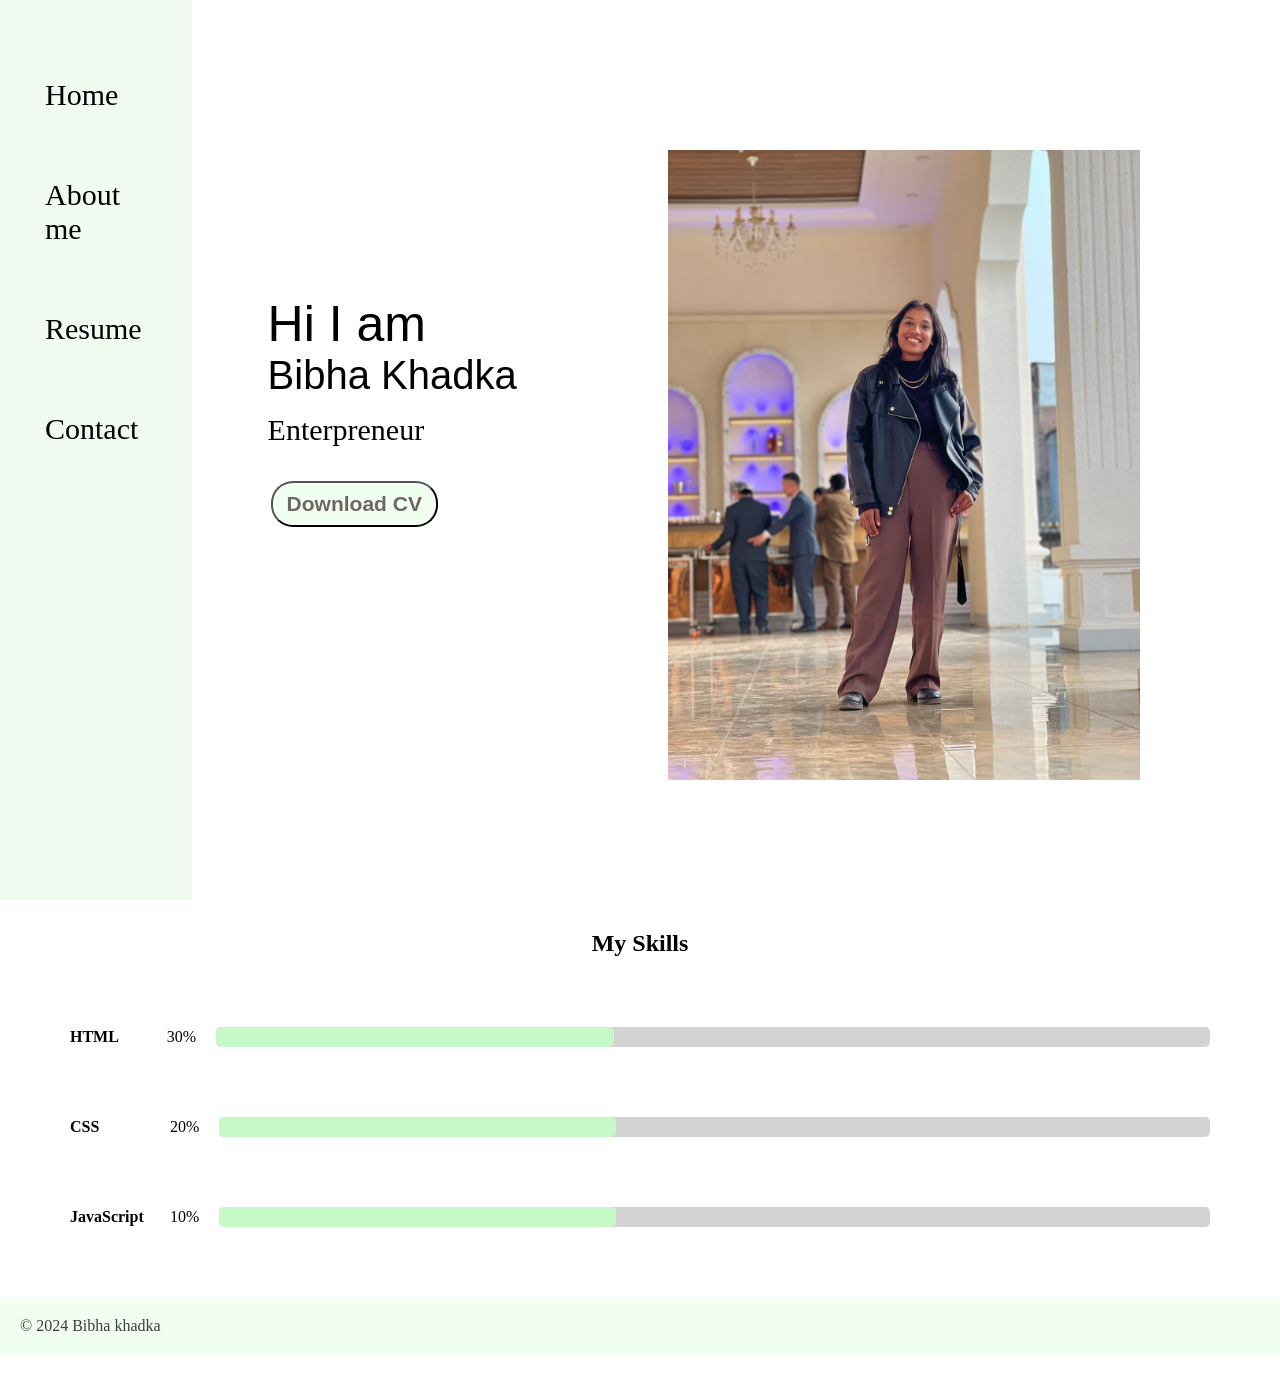
<file: templates/index.html>
<!DOCTYPE html>
<html lang="en">

<head>
  <meta charset="UTF-8">
  <meta name="viewport" content="width=device-width, initial-scale=1.0">
  <title>Bibha Khadka</title>
  <link rel="stylesheet" href="/static/css/style.css">
</head>

<body>
  </div>
  <div class="container">
    <div class="sidebar">
      <nav>
        <ul>
          <li><a href="/">Home</a></li>
          <li><a href="aboutme.html">About me</a></li>
          <li><a href="resume.html">Resume</a></li>
          <li><a href="contact.html">Contact</a></li>
        </ul>
      </nav>
    </div>
    <div class="main">
      <div class="infoContainer">
        <div class="devInfo">
          <div class="hello">Hi I am</div>
          <div class="name">Bibha Khadka</div>
          <div class="about">Enterpreneur</div>
          <div class="buttons">
            <a href="cv.html">
              <button>Download CV</button></a>
          </div>
        </div>
        <div class="devPic"><img src="/static/image/viber_image_2024-03-26_17-32-37-248.jpg"></div>
      </div>
    </div>
  </div>
  <div class="skills">
    <h2>My Skills</h2>
    <div class="skill-bar" data-skill="HTML">
      <div class="skill-name">HTML</div>
      <div class="skill-percent">30%</div>
      <div class="skill-filler" style="width: 90%;"></div>
    </div>
    <div class="skill-bar" data-skill="CSS">
      <div class="skill-name">CSS</div>
      <div class="skill-percent">20%</div>
      <div class="skill-filler" style="width: 80%;"></div>
    </div>
    <div class="skill-bar" data-skill="JavaScript">
      <div class="skill-name">JavaScript</div>
      <div class="skill-percent">10%</div>
      <div class="skill-filler" style="width: 70%;"></div>
    </div>
  </div>


  <footer>
    <div class="copyright">
      <p>&copy; 2024 Bibha khadka</p>
    </div>
  </footer>
</body>

</html>
</file>
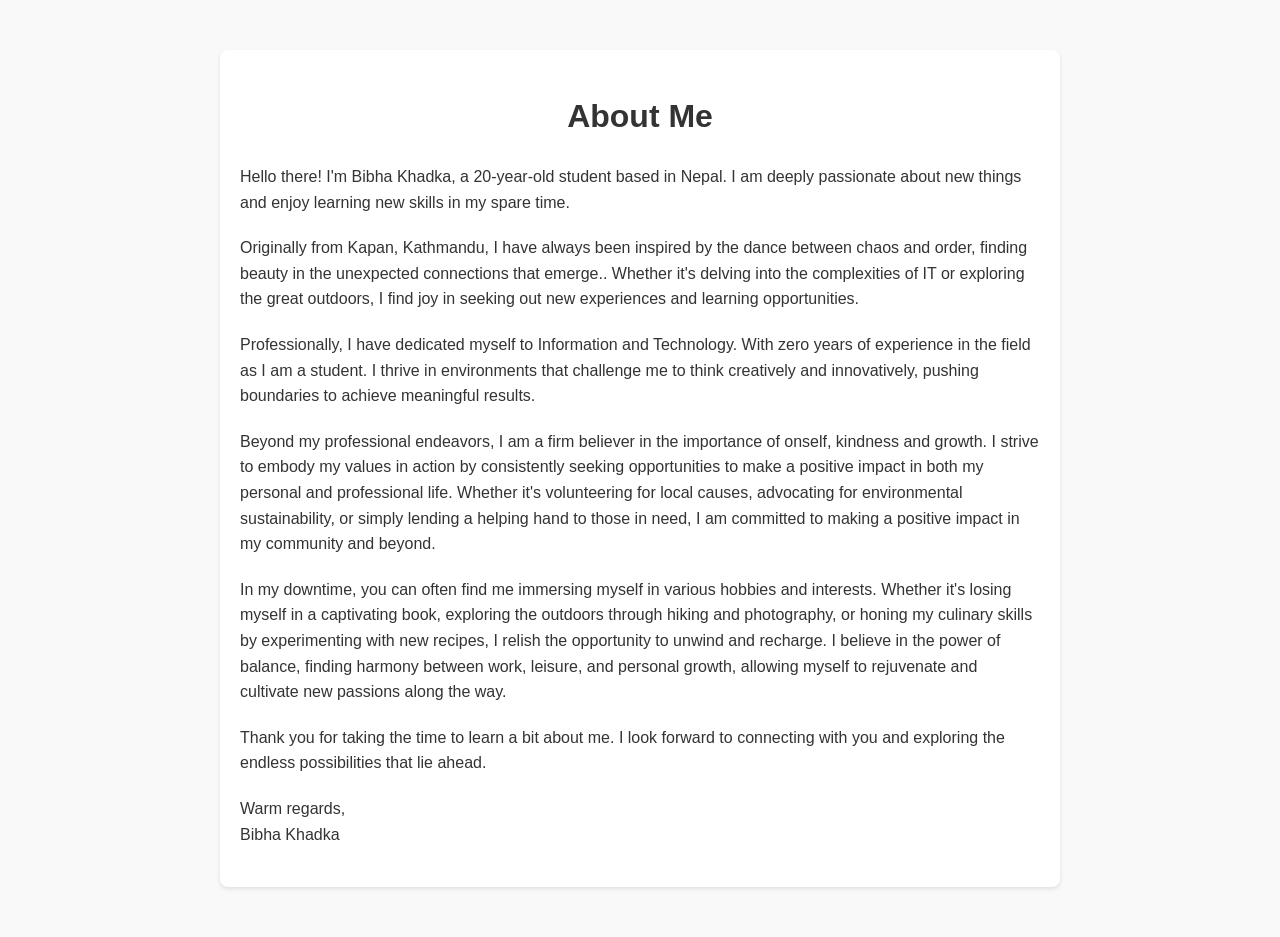
<file: templates/aboutme.html>
<!DOCTYPE html>
<html lang="en">
<head>
    <meta charset="UTF-8">
    <meta name="viewport" content="width=device-width, initial-scale=1.0">
    <title>About Me</title>
    <style>
        body {
            font-family: Arial, sans-serif;
            line-height: 1.6;
            margin: 0;
            padding: 0;
            background-color: #f9f9f9;
            color: #333;
        }
        .container {
            max-width: 800px;
            margin: 50px auto;
            padding: 20px;
            background-color: #fff;
            border-radius: 8px;
            box-shadow: 0 2px 4px rgba(0, 0, 0, 0.1);
        }
        h1 {
            text-align: center;
            color: #333;
        }
        p {
            margin-bottom: 20px;
        }
    </style>
</head>
<body>
    <div class="container">
        <h1>About Me</h1>
        <p>Hello there! I'm Bibha Khadka, a 20-year-old student based in Nepal. I am deeply passionate about new things and enjoy learning new skills in my spare time.</p>
        <p>Originally from Kapan, Kathmandu, I have always been inspired by the dance between chaos and order, finding beauty in the unexpected connections that emerge.. Whether it's delving into the complexities of IT or exploring the great outdoors, I find joy in seeking out new experiences and learning opportunities.</p>
        <p>Professionally, I have dedicated myself to Information and Technology. With zero years of experience in the field as I am a student. I thrive in environments that challenge me to think creatively and innovatively, pushing boundaries to achieve meaningful results.</p>
        <p>Beyond my professional endeavors, I am a firm believer in the importance of onself, kindness and growth. I strive to embody my values in action by consistently seeking opportunities to make a positive impact in both my personal and professional life. Whether it's volunteering for local causes, advocating for environmental sustainability, or simply lending a helping hand to those in need, I am committed to making a positive impact in my community and beyond.</p>
        <p>In my downtime, you can often find me immersing myself in various hobbies and interests. Whether it's losing myself in a captivating book, exploring the outdoors through hiking and photography, or honing my culinary skills by experimenting with new recipes, I relish the opportunity to unwind and recharge. I believe in the power of balance, finding harmony between work, leisure, and personal growth, allowing myself to rejuvenate and cultivate new passions along the way.</p>
        <p>Thank you for taking the time to learn a bit about me. I look forward to connecting with you and exploring the endless possibilities that lie ahead.</p>
        <p>Warm regards,<br>Bibha Khadka</p>
    </div>
</body>
</html>
</file>
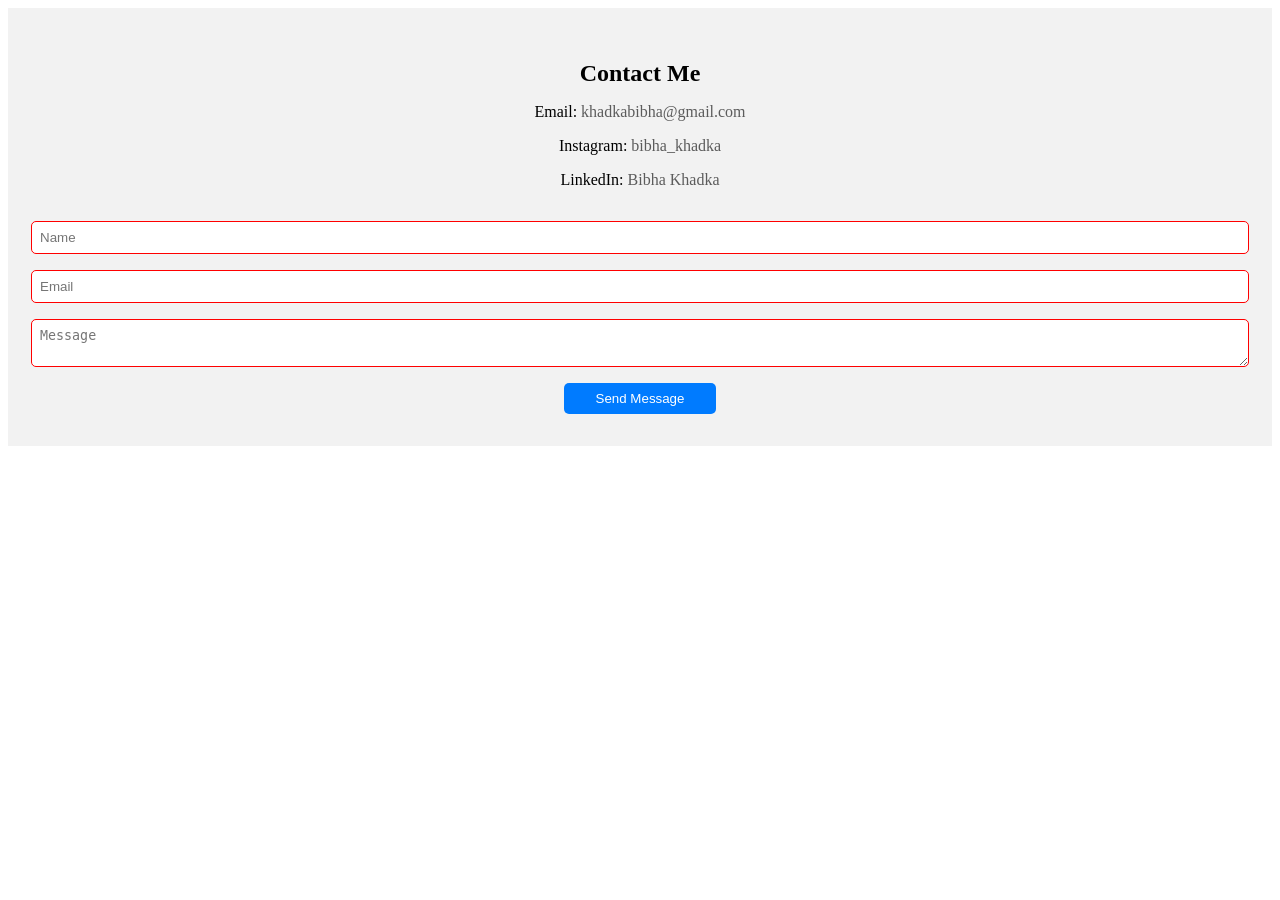
<file: templates/contact.html>
<!DOCTYPE html>
<html>
<head>
    <title>Contact Page</title>
    <link rel="stylesheet" type="text/css" href="/static/css/styles.css">
</head>
<body>
    <div class="contact-section">
        <h2>Contact Me</h2>
        <div class="contact-info">
            <p>Email: <a href="mailto:you@example.com">khadkabibha@gmail.com</a></p>
            <p> Instagram: <a href="https://www.instagram.com/bibha_khadka/" target="_blank">bibha_khadka</a></p>
            <p> LinkedIn: <a href="https://www.linkedin.com/in/yourname/" target="_blank">Bibha Khadka</a></p>
        </div>
        <form method="POST" action="https://formspree.io/your@email.com" id="contact-form" novalidate>
            <input type="text" name="name" placeholder="Name" id="name-input" required>
            <input type="email" name="email" placeholder="Email" id="email-input" required>
            <textarea name="message" placeholder="Message" id="message-input" required></textarea>
            <button type="submit">Send Message</button>
        </form>
    </div>
</body>
</html>
</file>
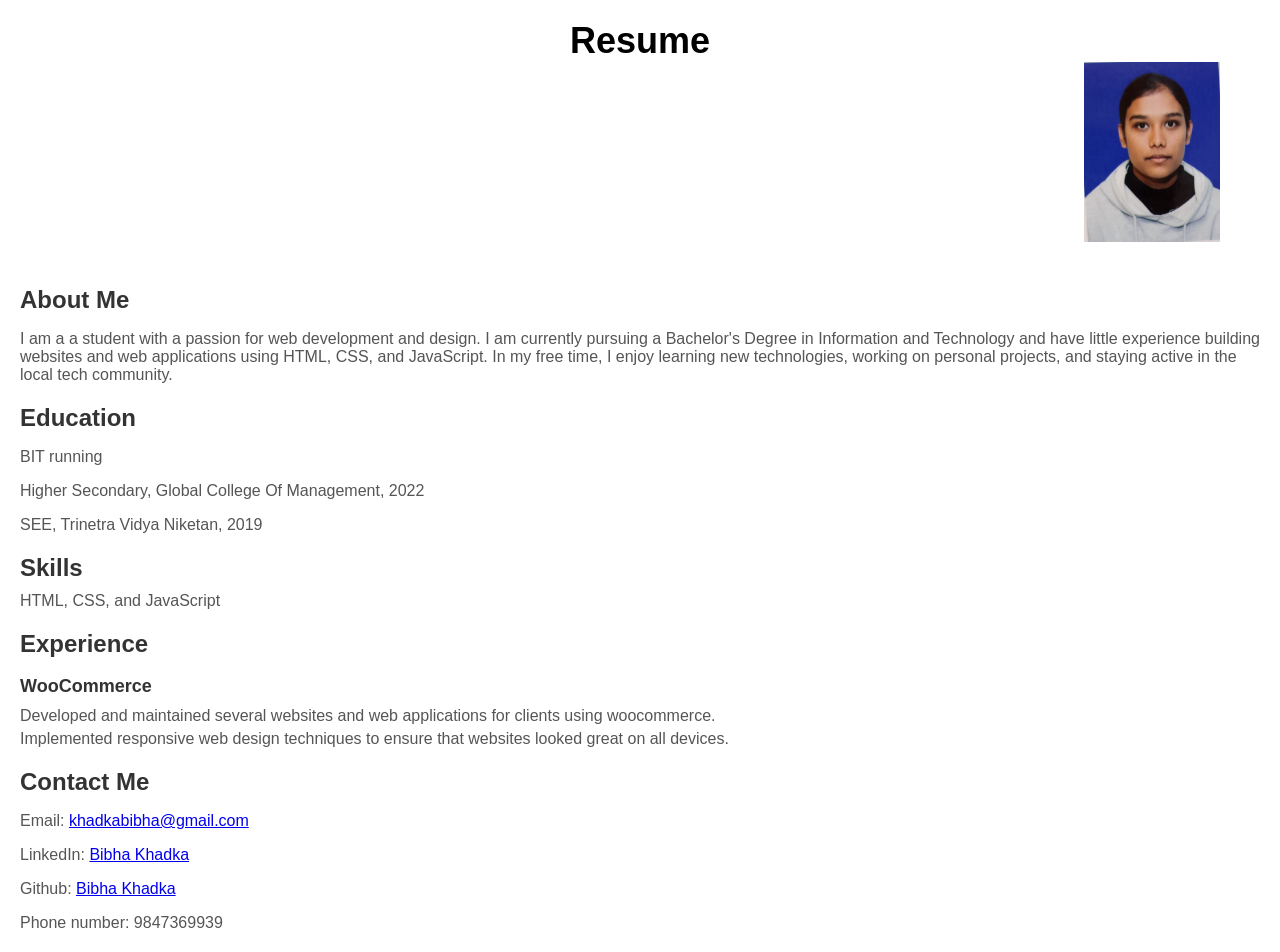
<file: templates/cv.html>
<!DOCTYPE html>
<html>
  <head>
    <title>My Resume</title>
    <style>
        body {
    font-family: Arial, sans-serif;
    margin: 0;
    padding: 0;
  }
  
  header {
    padding: 20px;
    text-align: center;
  }
  
  header h1 {
    font-size: 36px;
    margin: 0;
  }
  
  header .profile-picture {
    border-radius: 50%;
    height: 150px;
    width: 150px;
    margin: 20px 0;
  }
  
  section {
    margin: 20px;
  }
  
  section h2 {
    font-size: 24px;
    margin-bottom: 10px;
    color: #333;
  }
  
  section h3 {
    font-size: 18px;
    margin-bottom: 10px;
    color: #333;
  }
  
  section p {
    margin-bottom: 10px;
    color: #555;
  }
  
  section ul {
    list-style: none;
    padding: 0;
    margin: 0;
  }
  
  section li {
    margin-bottom: 5px;
    color: #555;
  }
  img{
    height: 20vh;
    margin-left:80vw;

    }
    </style>
  </head>
  <body>
    <header>
      <h1>Resume</h1>
      <img src="/static/image/mmm.jpg">
    </header>
    <section>
      <h2>About Me</h2>
      <p>I am a a student with a passion for web development and design. I am currently pursuing a Bachelor's Degree in Information and Technology and have little experience building websites and web applications using HTML, CSS, and JavaScript. In my free time, I enjoy learning new technologies, working on personal projects, and staying active in the local tech community.</p>
    </section>
    <section>
      <h2>Education</h2>
      <p>BIT running</p>
      <p>Higher Secondary, Global College Of Management, 2022</p>
      <p>SEE, Trinetra Vidya Niketan, 2019</p>
    </section>
    <section>
      <h2>Skills</h2>
      <ul>
        <li>HTML, CSS, and JavaScript</li>
    
        
      </ul>
    </section>
    <section>
      <h2>Experience</h2>
      <h3>WooCommerce</h3>
      <ul>
        <li>Developed and maintained several websites and web applications for clients using woocommerce.</li>
        <li>Implemented responsive web design techniques to ensure that websites looked great on all devices.</li>
      </ul>
    </section>
    <section>
      <h2>Contact Me</h2>
      <p>Email: <a href="mailto:you@example.com">khadkabibha@gmail.com</a></p>
      <p>LinkedIn: <a href="https://www.linkedin.com/in/yourname">Bibha Khadka</a></p>
      <p>Github: <a href="https://github.com/BibhaKhadka">Bibha Khadka</a></p>
      <p>Phone number: 9847369939</p>
    </section>
  </body>
</html>
</file>
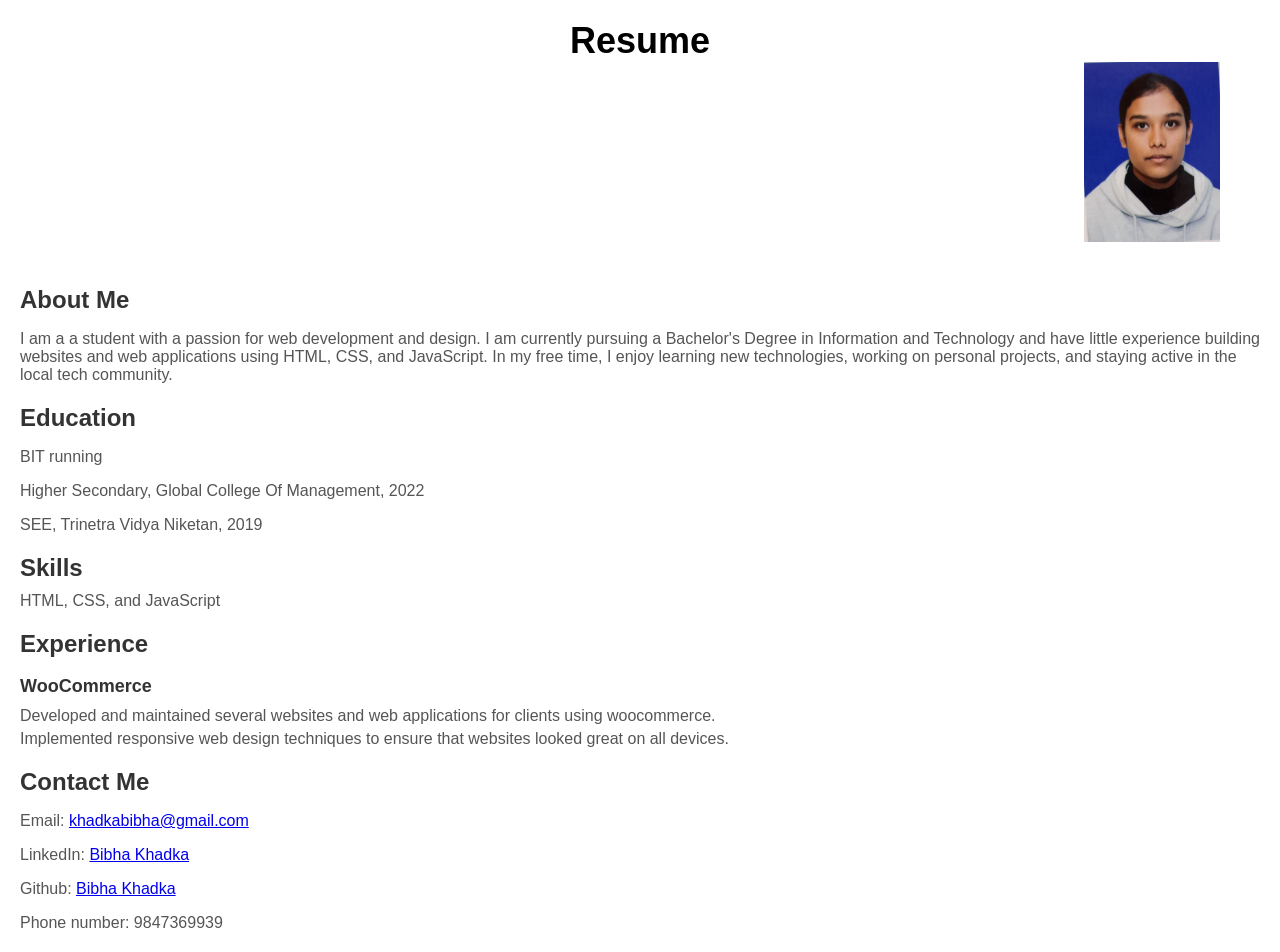
<file: templates/resume.html>
<!DOCTYPE html>
<html>
  <head>
    <title>My Resume</title>
    <link rel="stylesheet" type="text/css" href="/static/css/styless.css">
  </head>
  <body>
    <header>
      <h1>Resume</h1>
      <img src="/static/image/mmm.jpg">
    </header>
    <section>
      <h2>About Me</h2>
      <p>I am a a student with a passion for web development and design. I am currently pursuing a Bachelor's Degree in Information and Technology and have little experience building websites and web applications using HTML, CSS, and JavaScript. In my free time, I enjoy learning new technologies, working on personal projects, and staying active in the local tech community.</p>
    </section>
    <section>
      <h2>Education</h2>
      <p>BIT running</p>
      <p>Higher Secondary, Global College Of Management, 2022</p>
      <p>SEE, Trinetra Vidya Niketan, 2019</p>
    </section>
    <section>
      <h2>Skills</h2>
      <ul>
        <li>HTML, CSS, and JavaScript</li>
    
        
      </ul>
    </section>
    <section>
      <h2>Experience</h2>
      <h3>WooCommerce</h3>
      <ul>
        <li>Developed and maintained several websites and web applications for clients using woocommerce.</li>
        <li>Implemented responsive web design techniques to ensure that websites looked great on all devices.</li>
      </ul>
    </section>
    <section>
      <h2>Contact Me</h2>
      <p>Email: <a href="mailto:you@example.com">khadkabibha@gmail.com</a></p>
      <p>LinkedIn: <a href="https://www.linkedin.com/in/yourname">Bibha Khadka</a></p>
      <p>Github: <a href="https://github.com/BibhaKhadka">Bibha Khadka</a></p>
      <p>Phone number: 9847369939</p>
    </section>
  </body>
</html>
</file>
<file: static/css/style.css>
* {
    margin: 0;
    padding: 0;
}

.sidebar {
    background-color: rgb(240, 250, 240);
    width: 15vw;
    height: 100vh;
}

.sidebar nav {
    padding: 45px;
}

.sidebar nav li {
    list-style: none;
    font-size: 30px;
    padding: 33px 0;
}

.sidebar nav li a {
    text-decoration: none;
    color: black;
}

.main {
    width: 80vw;
}

.container {
    display: flex;
}

.infoContainer {
    height: 58vh;
    width: 80vw;
    margin: 150px auto;
    display: flex;
    justify-content: space-around;
}

.devInfo {
    display: flex;
    justify-content: center;
    flex-direction: column;
    font-family: 'Times New Roman', Times, serif;
}

.hello {
    font-size: 50px;
    font-family: 'Segoe UI', Tahoma, Geneva, Verdana, sans-serif;
}

.name {
    font-size: 40px;
    font-family: 'Segoe UI', Tahoma, Geneva, Verdana, sans-serif;
}

.about {
    font-size: 30px;
    margin-top: 15px;
}

.buttons {
    margin-top: 34px;
}

.buttons button {
    padding: 9px 14px;
    border-radius: 22px;
    background-color: honeydew;
    color: rgb(113, 101, 101);
    font-weight: bold;
    font-size: 21px;
    margin: 0 3px;
    cursor: pointer;
}

.devPic img {
    height: 70vh;
}

footer {
    background-color: honeydew;
    color: #3e3d3d;
    padding: 20px;
    display: flex;
    justify-content: space-between;
    align-items: center;
    flex-wrap: wrap;
    margin-bottom: 25px;
}
skills{
    margin: 20px; 
    width: 80vw;
}
.skill-bar {
    margin: 70px;
    display: flex;
    align-items: center;
}

.skill-name {
    width: 100px;
    font-weight: bold;
}

.skill-percent {
    margin-right: 10px;
}

.skill-filler {
    flex-grow: 1;
    background-color: lightgray;
    height: 20px;
    border-radius: 5px;
    margin-left: 10px;
}

.skill-filler::after {
    content: '';
    display: block;
    height: 100%;
    width: 40%;
    background-color:rgb(199, 248, 199); 
    border-radius: 5px;
}
h2{
    text-align: center;
    margin: 30px;
}
</file>
<file: static/css/styles.css>
.contact-section {
    background-color: #f2f2f2;
    padding: 2rem;
    text-align: center;
}

.contact-section h2 {
    margin-bottom: 1rem;
}

.contact-info {
    margin-bottom: 2rem;
}

.contact-info p {
    margin-bottom: 0.5rem;
}

.contact-info a {
    color: #5c5c5c;
    text-decoration: none;
    transition: color 0.3s;
}

.contact-info a:hover {
    color: #444;
}

#contact-form {
    display: flex;
    flex-direction: column;
    align-items: center;
}

#contact-form input, #contact-form textarea {
    width: 100%;
    padding: 0.5rem;
    margin-bottom: 1rem;
    border-radius: 5px;
    border: 1px solid #ccc;
}

#contact-form input:focus, #contact-form textarea:focus {
    outline: none;
    box-shadow: 0 0 2px 1px rgba(0, 102, 255, 0.5);
}

#contact-form button {
    padding: 0.5rem 2rem;
    background-color: #007bff;
    color: white;
    border: none;
    border-radius: 5px;
    cursor: pointer;
}

#contact-form button:hover {
    background-color: #0062cc;
}

#contact-form button:disabled {
    background-color: #c0c0c0;
    cursor: not-allowed;
}

#contact-form [required] {
    border-color: #f00;
}

#contact-form [aria-invalid="true"] {
    background-color: #fff1f0;
    box-shadow: 0 0 1px 1px #f00;
}

#contact-form ::-webkit-validation-bubble-message {
    color: #f00;
}
</file>
<file: static/css/styless.css>
body {
    font-family: Arial, sans-serif;
    margin: 0;
    padding: 0;
  }
  
  header {
    padding: 20px;
    text-align: center;
  }
  
  header h1 {
    font-size: 36px;
    margin: 0;
  }
  
  header .profile-picture {
    border-radius: 50%;
    height: 150px;
    width: 150px;
    margin: 20px 0;
  }
  
  section {
    margin: 20px;
  }
  
  section h2 {
    font-size: 24px;
    margin-bottom: 10px;
    color: #333;
  }
  
  section h3 {
    font-size: 18px;
    margin-bottom: 10px;
    color: #333;
  }
  
  section p {
    margin-bottom: 10px;
    color: #555;
  }
  
  section ul {
    list-style: none;
    padding: 0;
    margin: 0;
  }
  
  section li {
    margin-bottom: 5px;
    color: #555;
  }
  img{
    height: 20vh;
    margin-left:80vw;

    }
</file>
